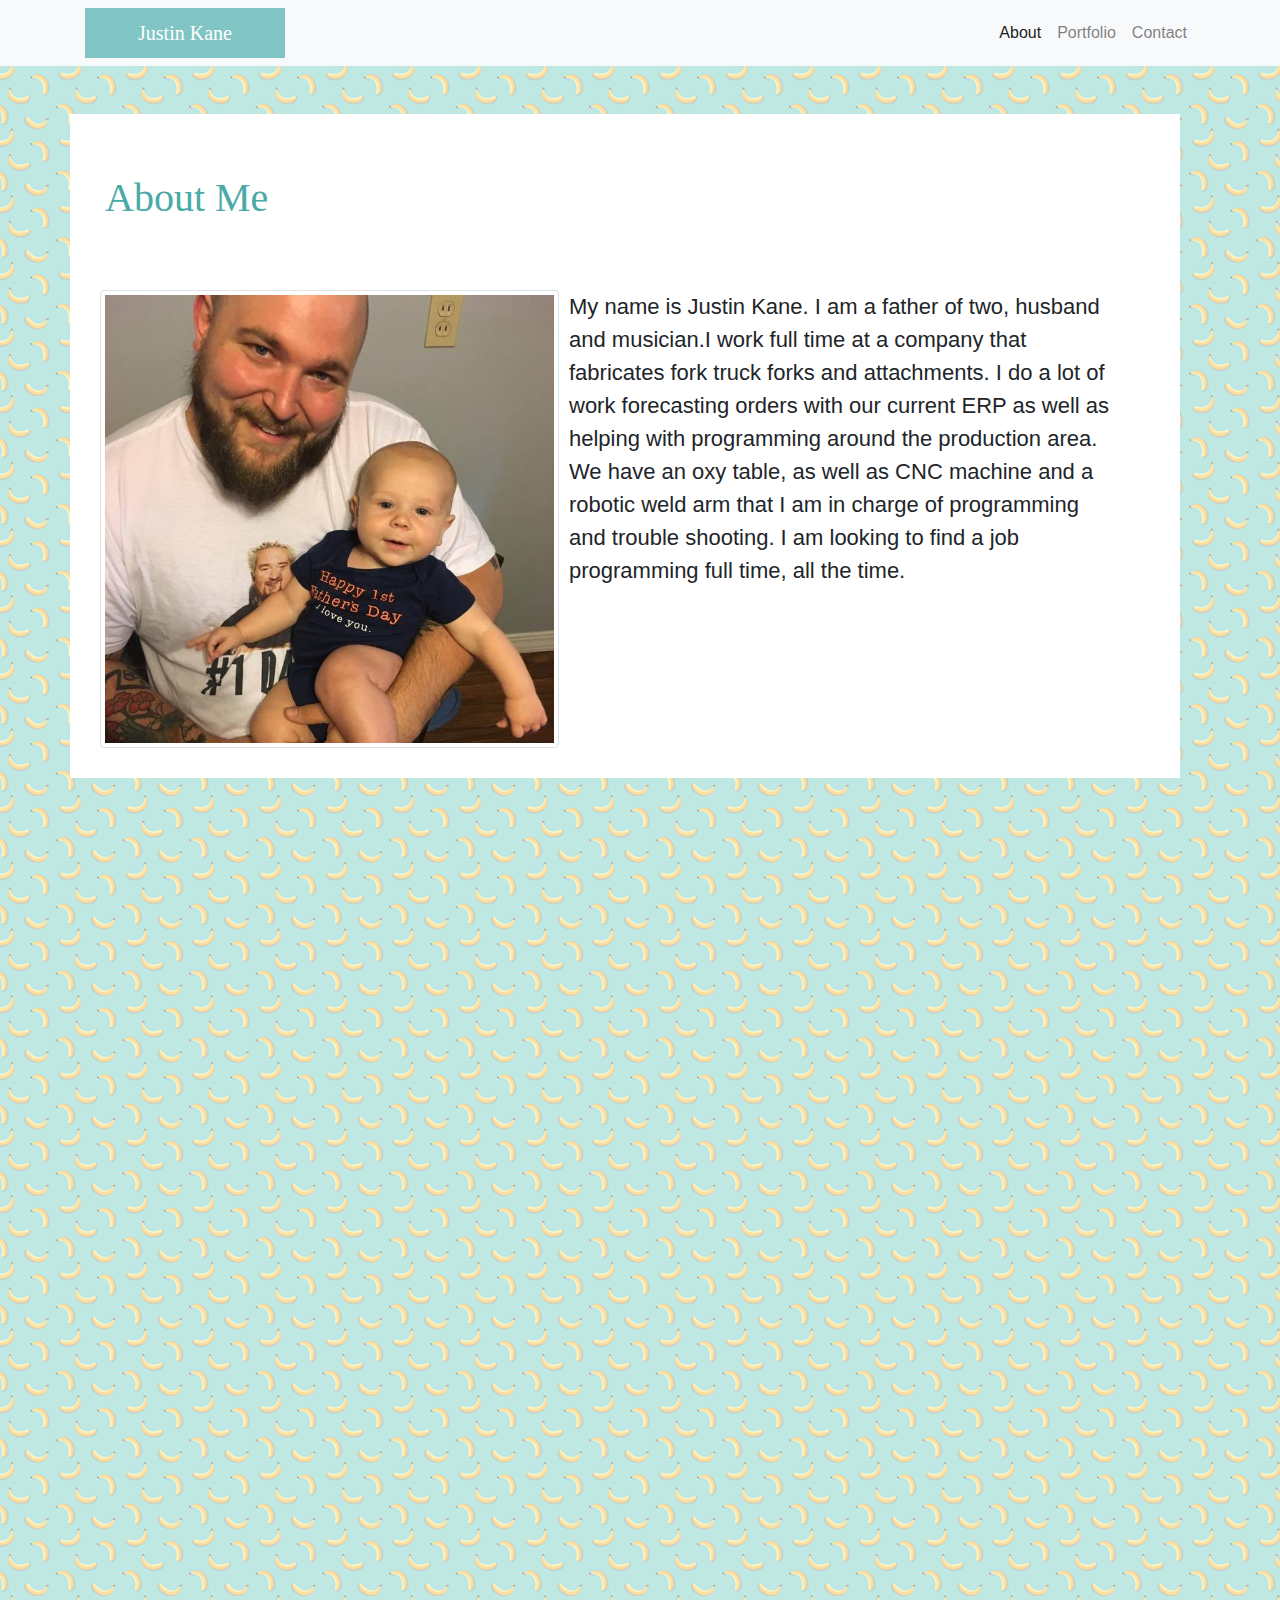
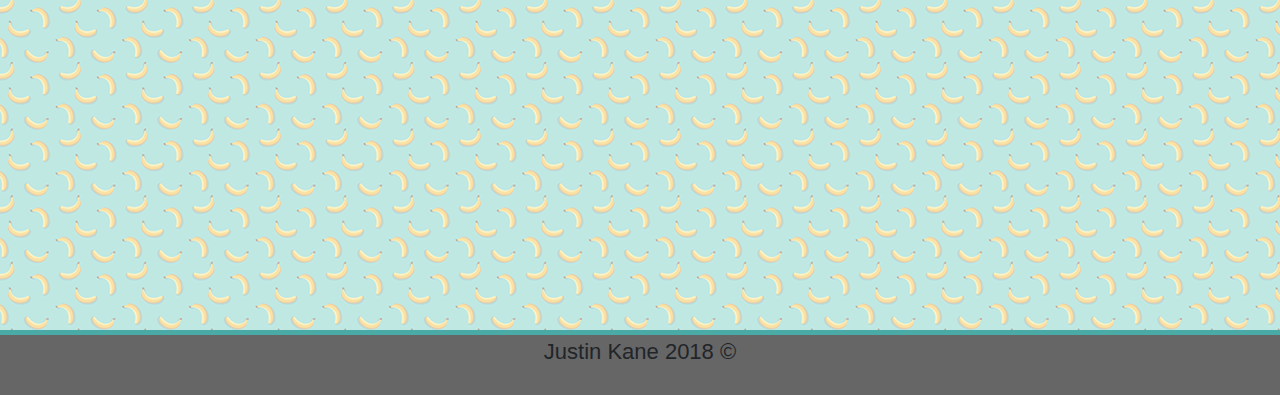
<file: Homework2/index.html>
<!DOCTYPE html>
<html lang="en">

<head>
    <meta charset="UTF-8">
    <meta name="viewport" content="width=device-width, initial-scale=1.0">
    <meta http-equiv="X-UA-Compatible" content="ie=edge">
    <title>Homework2</title>
    <link rel="stylesheet" href="https://maxcdn.bootstrapcdn.com/bootstrap/4.0.0/css/bootstrap.min.css">
    <link rel="stylesheet" href="https://maxcdn.bootstrapcdn.com/font-awesome/4.7.0/css/font-awesome.min.css">
    <link rel="stylesheet" href="assets/style.css">

</head>

<body id="override">
    <nav class="navbar navbar-expand-sm navbar-light bg-light">
        <div class="container">
            <a class="navbar-brand" href="#">Justin Kane</a>
            <button class="navbar-toggler" type="button" data-toggle="collapse" data-target="#navbarNav" aria-controls="navbarNav" aria-expanded="false" aria-label="Toggle navigation">
                    <span class="navbar-toggler-icon"></span>
                </button>
            <div class="collapse navbar-collapse" id="navbarNav">
                <ul class="navbar-nav ml-auto">
                    <li class="nav-item active">
                        <a class="nav-link" href="index.html">About
                            <span class="sr-only">(current)</span></a>
                    </li>
                    <li class="nav-item">
                        <a class="nav-link" href="portfolio.html">Portfolio</a>
                    </li>
                    <li class="nav-item">
                        <a class="nav-link" href="contact.html">Contact</a>
                    </li>
                </ul>
            </div>
        </div>
    </nav>

    <div class="container mt-5">
        <div class="row">
            <div class="col-sm-md-lg 12">
                <div class="row">
                    <h1>About Me</h1>
                </div>
                <div class="row">
                    <div class="col-12">
                        <img id="about-pic" class="img img-thumbnail" src="assets/images/jkanepic.jpg">
                        <p>My name is Justin Kane. I am a father of two, husband and musician.I work full time at a company that fabricates fork truck forks and attachments. I do a lot of work forecasting orders with our current ERP as well as helping with programming around the production area. We have an oxy table, as well as CNC machine and a robotic weld arm that I am in charge of programming and trouble shooting. I am looking to find a job programming full time, all the time.</p>
                    </div>
                </div>
            </div>
        </div>

    </div>
<footer>
    <p> Justin Kane 2018 &copy;</p>

</footer>

<script src='https://code.jquery.com/jquery-3.3.1.slim.min.js' integrity='sha384-q8i/X+965DzO0rT7abK41JStQIAqVgRVzpbzo5smXKp4YfRvH+8abtTE1Pi6jizo' crossorigin='anonymous'></script>
<script src='https://cdnjs.cloudflare.com/ajax/libs/popper.js/1.14.3/umd/popper.min.js' integrity='sha384-ZMP7rVo3mIykV+2+9J3UJ46jBk0WLaUAdn689aCwoqbBJiSnjAK/l8WvCWPIPm49' crossorigin='anonymous'></script>
<script src='https://stackpath.bootstrapcdn.com/bootstrap/4.1.3/js/bootstrap.min.js' integrity='sha384-ChfqqxuZUCnJSK3+MXmPNIyE6ZbWh2IMqE241rYiqJxyMiZ6OW/JmZQ5stwEULTy' crossorigin='anonymous'></script>

</body>

</html>
</file>
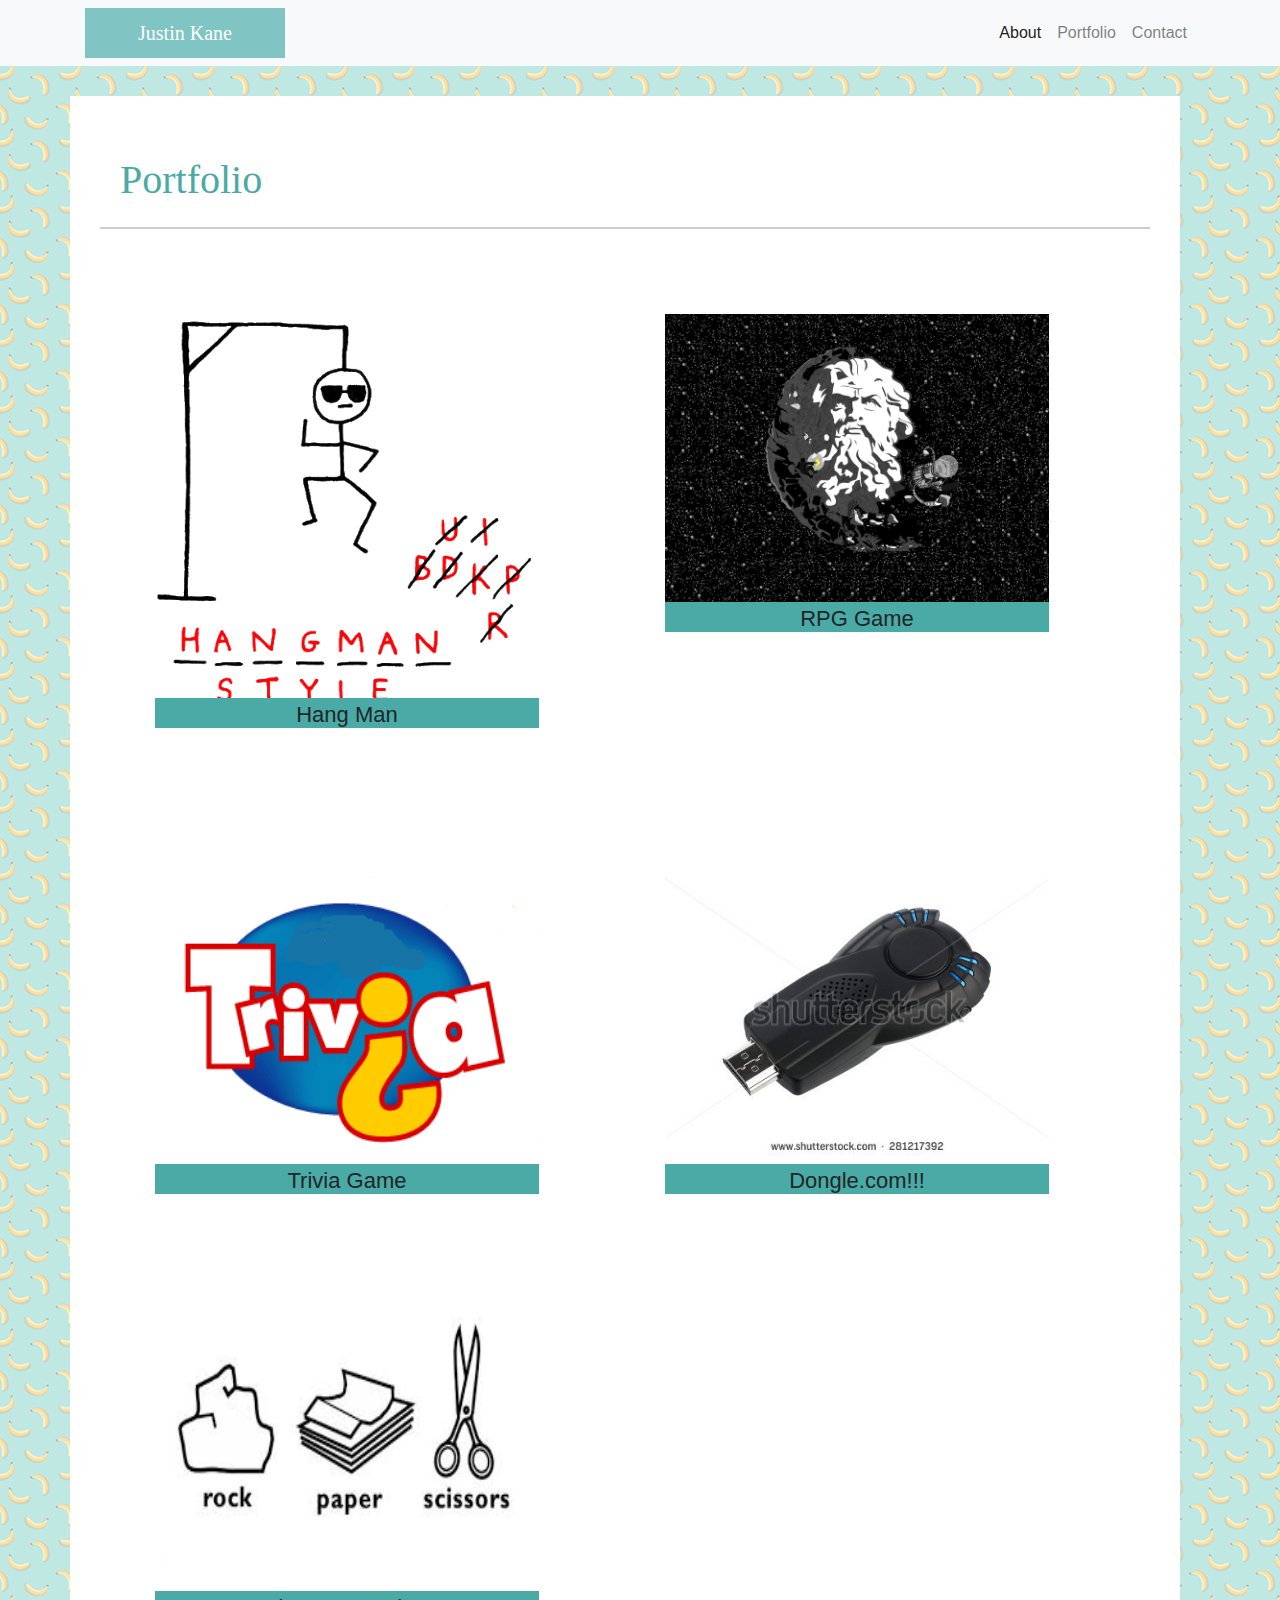
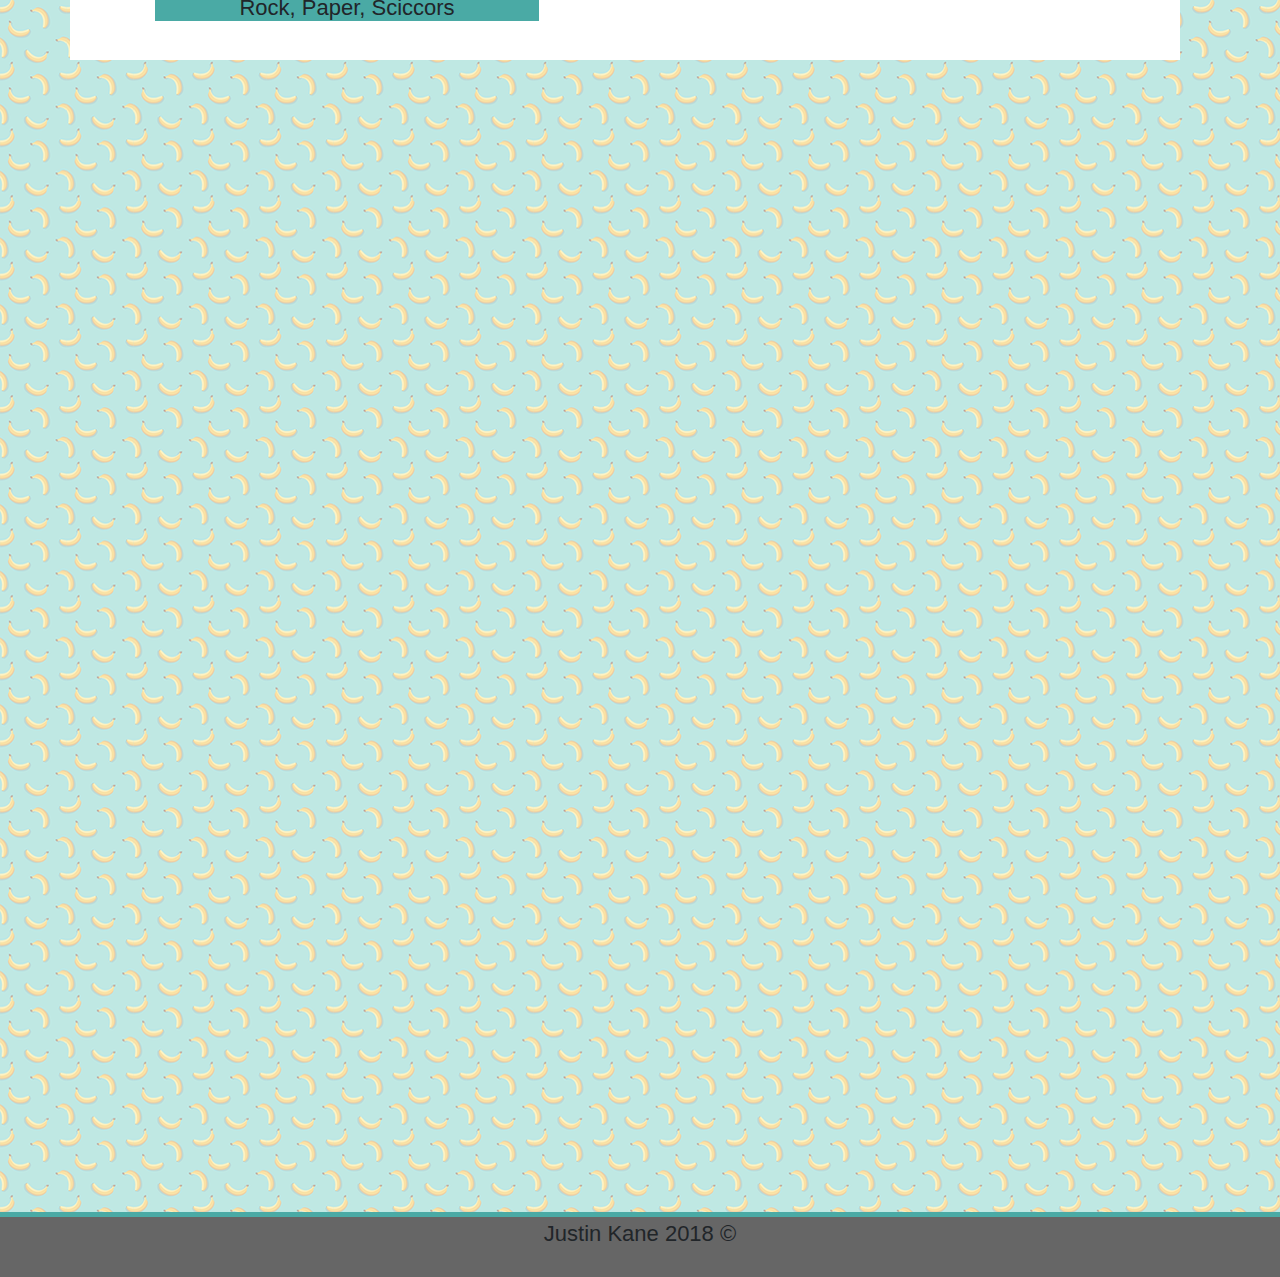
<file: Homework2/portfolio.html>
<!DOCTYPE html>
<html lang="en">

<head>
    <meta charset="UTF-8">
    <meta name="viewport" content="width=device-width, initial-scale=1.0">
    <meta http-equiv="X-UA-Compatible" content="ie=edge">
    <title>Homework2</title>
    <link rel="stylesheet" href="https://maxcdn.bootstrapcdn.com/bootstrap/4.0.0/css/bootstrap.min.css">
    <link rel="stylesheet" href="https://maxcdn.bootstrapcdn.com/font-awesome/4.7.0/css/font-awesome.min.css">
    <link rel="stylesheet" href="assets/style.css">

</head>

<body id="override">
    <nav class="navbar navbar-expand-sm navbar-light bg-light">
        <div class="container">
            <a class="navbar-brand" href="#">Justin Kane</a>
            <button class="navbar-toggler" type="button" data-toggle="collapse" data-target="#navbarNav" aria-controls="navbarNav" aria-expanded="false"
                aria-label="Toggle navigation">
                <span class="navbar-toggler-icon"></span>
            </button>
            <div class="collapse navbar-collapse" id="navbarNav">
                <ul class="navbar-nav ml-auto">
                    <li class="nav-item active">
                        <a class="nav-link" href="index.html">About
                            <span class="sr-only">(current)</span>
                        </a>
                    </li>
                    <li class="nav-item">
                        <a class="nav-link" href="portfolio.html">Portfolio</a>
                    </li>
                    <li class="nav-item">
                        <a class="nav-link" href="contact.html">Contact</a>
                    </li>
                </ul>
            </div>
        </div>
    </nav>
    <div class="container">
        <div class="row">
            <div class="col-12">
                <div class="row">
                    <h1>Portfolio</h1>
                </div>
                <div class="line">

                </div>
                <div class="row">
                    <div class="col-lg-6 col-md-12 col-sm-12">
                        <div class="box hangman">
                            <img class="img-fluid" src="assets/images/Hangman_game.png">
                            <p>Hang Man</p>
                        </div>
                    </div>
                    <div class="col-lg-6 col-md-12 col-sm-12">
                        <div class="box rpg">
                            <img class="img-fluid" src="assets/images/rpg-game-pic.png">
                            <p> RPG Game</p>
                        </div>
                    </div>
                </div>
                <div class="row">
                    <div class="col-lg-6 col-md-12 col-sm-12">
                        <div class="box trivia">
                            <img class="img-fluid" src="assets/images/trivia-game.gif">
                            <p> Trivia Game</p>
                        </div>
                    </div>
                    <div class="col-lg-6 col-md-12 col-sm-12">
                        <div class="box dongle">
                            <img class="img-fluid" src="assets/images/dongle-pic.jpg">
                            <p> Dongle.com!!!</p>
                        </div>
                    </div>
                </div>
                <div class="row">
                    <div class="col-lg-6 col-md-12 col-sm-12">
                        <div class="box rps">
                            <img class="img-fluid" src="assets/images/rps-game-pic.jpeg">
                            <p> Rock, Paper, Sciccors</p>
                        </div>
                    </div>
                </div>
            </div>

        </div>
    </div>
    
    <footer>
        <p> Justin Kane 2018 &copy;</p>

    </footer>
<script src='https://code.jquery.com/jquery-3.3.1.slim.min.js' integrity='sha384-q8i/X+965DzO0rT7abK41JStQIAqVgRVzpbzo5smXKp4YfRvH+8abtTE1Pi6jizo' crossorigin='anonymous'></script>
<script src='https://cdnjs.cloudflare.com/ajax/libs/popper.js/1.14.3/umd/popper.min.js' integrity='sha384-ZMP7rVo3mIykV+2+9J3UJ46jBk0WLaUAdn689aCwoqbBJiSnjAK/l8WvCWPIPm49' crossorigin='anonymous'></script>
<script src='https://stackpath.bootstrapcdn.com/bootstrap/4.1.3/js/bootstrap.min.js' integrity='sha384-ChfqqxuZUCnJSK3+MXmPNIyE6ZbWh2IMqE241rYiqJxyMiZ6OW/JmZQ5stwEULTy' crossorigin='anonymous'></script>
</body>

</html>
</file>
<file: Homework2/assets/style.css>
#override .navbar-brand {
    font-family: 'Times New Roman', Times, serif;
    background-color: #4aaa;
    margin: 0;
    width: 200px;
    text-align: center;
    line-height: 2;
    color: #fff;
}
body {
    background: url(/Homework2/assets/images/bananas.png)
}
.row {
    background-color: #fff;
    margin-top: 30px;
    width: 100%;
    padding: 15px;
}
.row h1 {
    margin-left: 20px;
    color:#4aaaa5;
}
h1 {
    font-family: Georgia, 'Times New Roman', Times, serif;
    color: #4aaa;
}
p {
    font-size: 22px;
    
}
footer {
    background-color: #666666;
    border-top: 5px solid #4aaaa5;
    text-align: center;
    height: 65px;
    position: absolute;
    width: 100%;
    margin-top: 90%;
}
#about-pic {
    float: left;
    width: 45%;
    margin-right: 10px;
}
.col-12 {
    background-color: #fff;

    
}
/* Portfolio CSS */
.line {
    width: 100%;
    background-color: #ccc;
    height: 2px;
}

.box {
    display: inline-block;
    position: relative;
    width: 80%;
    margin: 40px;
}

.box img {
    position: relative;
    float: left;
    width: 100%;
    min-height: 280px;
    /* background-position: 50% 50%; */
    
}
.box p {
    background-color: #4aaaa5;
    width: 100%;
    margin-top: 75%;
    text-align: center;
    height: 30px;
    position: absolute;
}
 .hangman p {
    margin-top: 100%;
}
.rpg p {
    margin-top: 75%;
}
/* Contact CSS */

.contact-box {
    margin-top: 50px;
}
</file>
